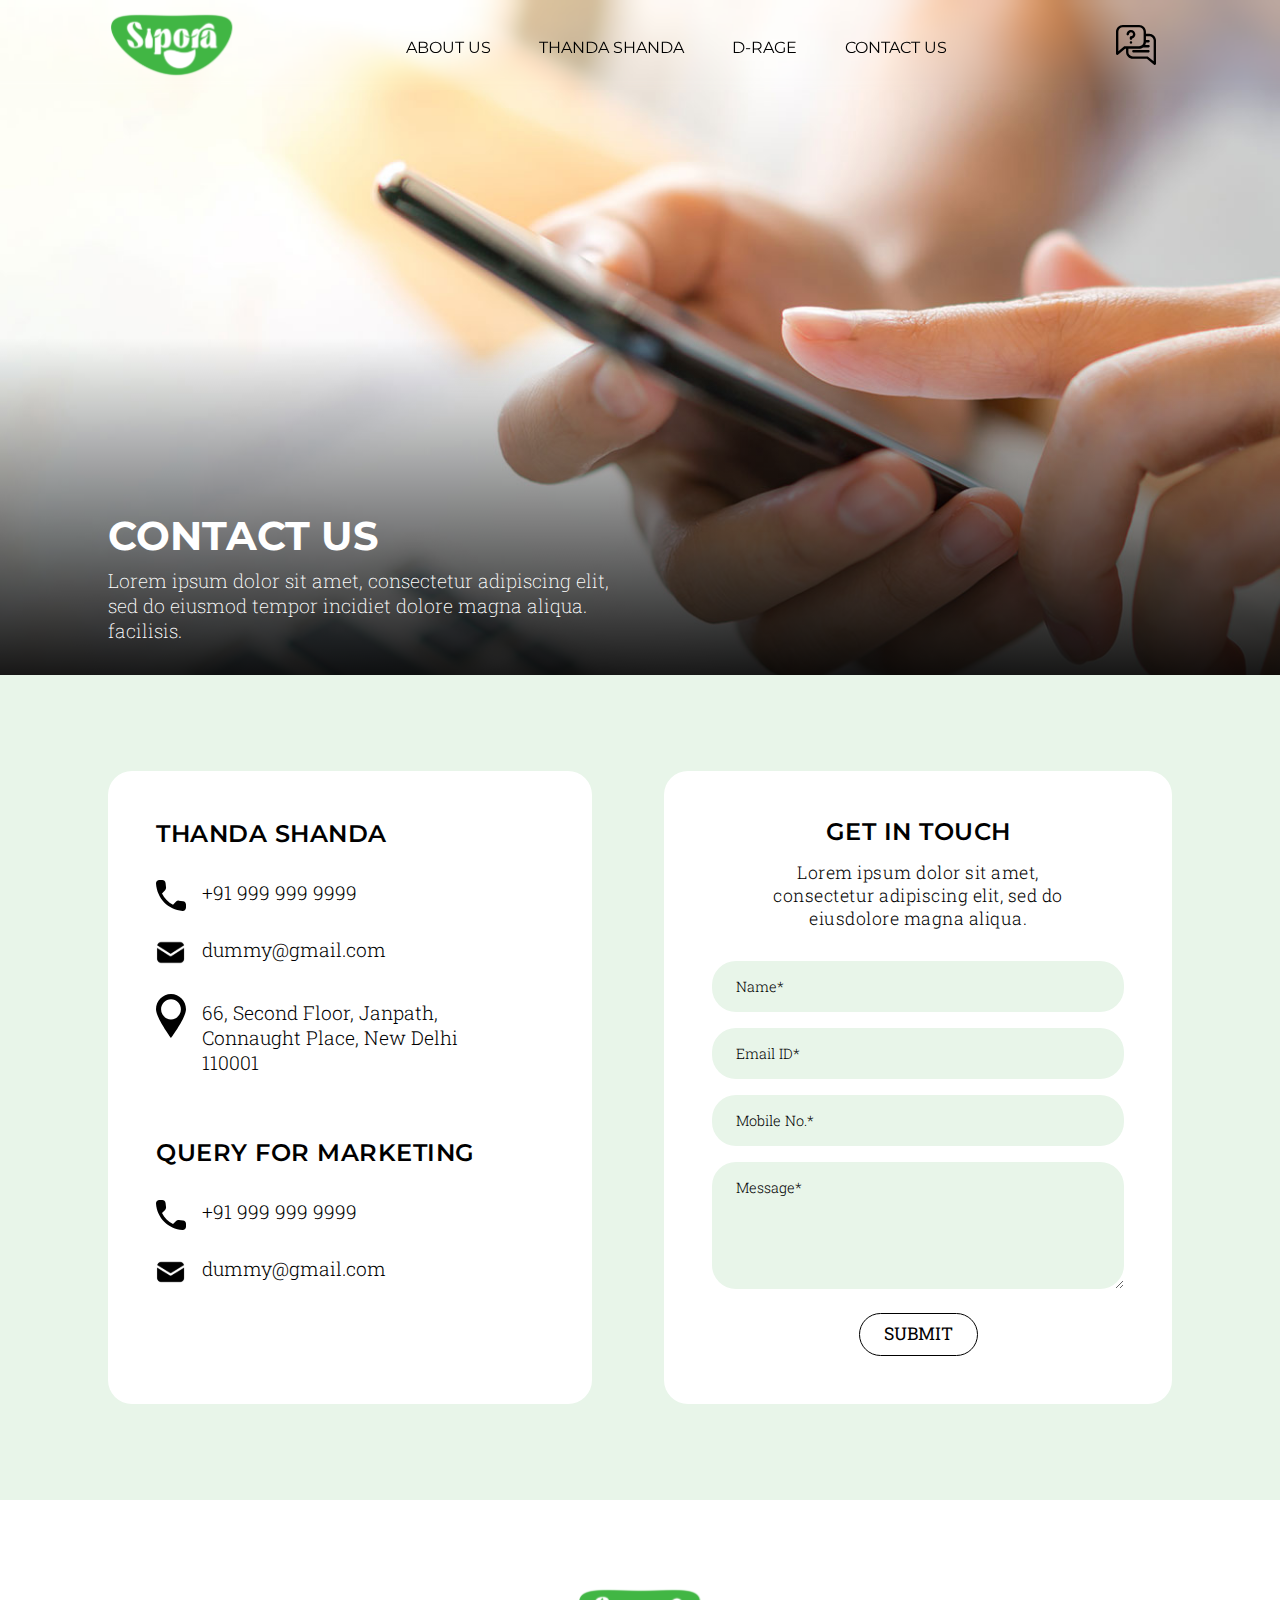
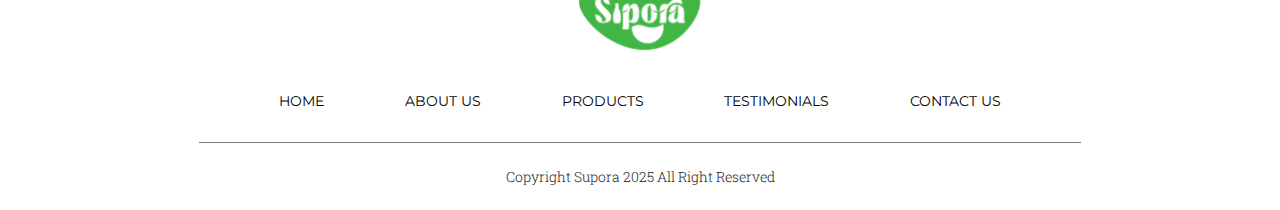
<file: contact-us.html>
<!DOCTYPE html>
<html lang="en">
  <head>
    <meta charset="UTF-8" />
    <meta name="viewport" content="width=device-width, initial-scale=1.0" />
    <title>Contact Us</title>
    <link
      rel="icon"
      type="image/x-icon"
      href="assets/icons/index-navbar-main-logo.svg"
    />
    <link
      rel="stylesheet"
      href="https://cdnjs.cloudflare.com/ajax/libs/font-awesome/6.7.2/css/all.min.css"
      integrity="sha512-Evv84Mr4kqVGRNSgIGL/F/aIDqQb7xQ2vcrdIwxfjThSH8CSR7PBEakCr51Ck+w+/U6swU2Im1vVX0SVk9ABhg=="
      crossorigin="anonymous"
      referrerpolicy="no-referrer"
    />
    <link rel="stylesheet" href="assets/css/bootstrap.min.css" />
    <link rel="stylesheet" href="assets/css/owl.carousel.min.css" />
    <link rel="stylesheet" href="assets/css/owl.theme.default.min.css" />
    <link rel="stylesheet" href="assets/css/aos.css" />
    <link rel="stylesheet" href="assets/css/style.css" />
    <link rel="stylesheet" href="assets/css/responsive.css" />
  </head>
  <body>
    <header>
      <nav
        class="navbar navbar-expand-lg navbar-custom nav-bar-light"
        id="navbar"
      >
        <div class="container-fluid">
          <a class="navbar-brand" href="index.html"
            ><img
              src="assets/icons/index-navbar-main-logo.svg"
              loading="lazy"
              class="img-fluid main-logo"
          /></a>
          <button
            class="navbar-toggler"
            type="button"
            data-bs-toggle="collapse"
            data-bs-target="#navbarSupportedContent1"
            aria-controls="navbarSupportedContent"
            aria-expanded="false"
            aria-label="Toggle navigation"
          >
            <a
              data-bs-toggle="offcanvas"
              href="#offcanvasExample1"
              role="button"
              aria-controls="offcanvasExample1"
              ><span class="navbar-toggler-icon"></span
            ></a>
          </button>
          <div class="collapse navbar-collapse" id="navbarSupportedContent">
            <ul class="navbar-nav m-auto mb-2 mb-lg-0">
              <li class="nav-item">
                <a
                  class="nav-link"
                  aria-current="page"
                  href="index.html#about-us"
                  >About Us</a
                >
              </li>
              <li class="nav-item">
                <a class="nav-link" href="index.html#thanda-shanda"
                  >Thanda Shanda</a
                >
              </li>
              <li class="nav-item">
                <a class="nav-link" href="index.html#d-rage">D-Rage</a>
              </li>
              <li class="nav-item">
                <a class="nav-link" href="contact-us.html">Contact Us</a>
              </li>
            </ul>
            <form class="d-flex">
              <a
                class="nav-link rounded-outlined-btn book-table-btn"
                data-bs-toggle="offcanvas"
                href="#enquiry"
                role="button"
                aria-controls="offcanvasExample"
                ><img
                  src="assets/icons/index-navbar-icons-chat.svg"
                  loading="lazy"
                  class="img-fluid chat-icon"
              /></a>
            </form>
          </div>
        </div>
      </nav>
    </header>
    <div
      class="offcanvas enquiry-custom-side-bar offcanvas-end"
      tabindex="-1"
      id="enquiry"
      aria-labelledby="offcanvasExampleLabel"
    >
      <div class="offcanvas-header d-flex">
        <!-- <h5 class="offcanvas-title" id="offcanvasExampleLabel">Offcanvas</h5> -->
        <button
          type="button"
          class="btn text-reset ms-auto"
          data-bs-dismiss="offcanvas"
          aria-label="Close"
        >
          <i class="fa-solid fa-xmark"></i>
        </button>
      </div>
      <div class="offcanvas-body">
        <div class="main-book-box heading-content">
          <h1>Enquiry Now</h1>
          <p>
            Lorem, ipsum dolor sit amet consectetur adipisicing elit. Excepturi
            a unde laborum eveniet velit eaque vel adipisci illum omnis
            consectetur sed.
          </p>
          <form class="row g-3">
            <div class="col-md-6">
              <input
                type="text"
                class="form-control"
                id="inputEmail4"
                placeholder="Name"
              />
            </div>
            <div class="col-md-6">
              <input
                type="text"
                class="form-control"
                id="inputPassword4"
                placeholder="Phone No."
              />
            </div>
            <div class="col-md-6">
              <input
                type="email"
                class="form-control"
                id="inputEmail4"
                placeholder="Mail"
              />
            </div>

            <div class="col-md-6">
              <input
                type="text"
                class="form-control"
                id="inputAddress"
                placeholder="Message"
              />
            </div>

            <div class="col-12">
              <button
                type="submit"
                class="btn rounded-outlined-btn side-open-menu"
              >
                Submit
              </button>
            </div>
          </form>
        </div>
      </div>
    </div>

    <div
      class="offcanvas offcanvas-end menu-right-side"
      tabindex="-1"
      id="offcanvasExample1"
      aria-labelledby="offcanvasExampleLabel1"
    >
      <div class="offcanvas-header">
        <button
          type="button"
          class="btn-close text-reset"
          data-bs-dismiss="offcanvas"
          aria-label="Close"
        ></button>
      </div>
      <div class="offcanvas-body">
        <div class="header-side-bar">
          <ul class="list-group header-slider-right">
            <li class="active">
              <a href="index.html#about-us">About Us</a>
            </li>
            <li>
              <a href="index.html#thanda_shanda">Thanda Shanda</a>
            </li>
            <li><a href="index.html#d_rage">D-Rage</a></li>
            <li><a href="contact-us.html">Contact Us</a></li>
            <li>
              <a
                class="nav-link rounded-outlined-btn book-table-btn"
                data-bs-toggle="offcanvas"
                href="#enquiry"
                role="button"
                aria-controls="offcanvasExample"
                >Enquiry Now</a
              >
            </li>
            <!-- <li>
              <a href="contact-us.html" class="submit-btn"> Contact Us </a>
            </li> -->
          </ul>
        </div>
      </div>
    </div>

    <section class="contact-us-custom" id="contact-us">
      <div class="container-fluid h-100">
        <div class="row align-items-end h-100">
          <div class="col-md-6">
            <div class="contact-us-box heading-content">
              <h1>Contact Us</h1>
              <p>
                Lorem ipsum dolor sit amet, consectetur adipiscing elit, sed do
                eiusmod tempor incidiet dolore magna aliqua. facilisis.
              </p>
            </div>
          </div>
        </div>
      </div>
    </section>

    <section class="get-in-touch-section section-padding-all" id="get-in-touch">
      <div class="container-fluid">
        <div class="row justify-content-center">
          <div class="col-md-6 pe-md-5 mb-md-0 mb-4">
            <div class="get-in-touch-contact-box">
              <h4>Thanda Shanda</h4>
              <ul class="office-ul-box get-in-touch-ul-box">
                <li>
                  <a href="#"
                    ><span
                      ><img
                        src="assets/icons/contact-us-icon-phone.svg"
                        loading="lazy"
                    /></span>
                    <p class="ms-0">+91 999 999 9999</p>
                  </a>
                </li>
                <li>
                  <a href="#"
                    ><span
                      ><img
                        src="assets/icons/contact-us-icon-mail.svg"
                        loading="lazy"
                    /></span>
                    <p>dummy@gmail.com</p>
                  </a>
                </li>
                <li>
                  <a href=""
                    ><span
                      ><img
                        src="assets/icons/contact-us-icon-add.svg"
                        loading="lazy"
                    /></span>
                    <p class="ms-0">
                      66, Second Floor, Janpath, Connaught Place, New Delhi
                      110001
                    </p>
                  </a>
                </li>
              </ul>
              <h4>Query For Marketing</h4>
              <ul class="marketing-ul-box get-in-touch-ul-box">
                <li>
                  <a href="#"
                    ><span
                      ><img
                        src="assets/icons/contact-us-icon-phone.svg"
                        loading="lazy"
                    /></span>
                    <p>+91 999 999 9999</p>
                  </a>
                </li>
                <li>
                  <a href="#"
                    ><span
                      ><img
                        src="assets/icons/contact-us-icon-mail.svg"
                        loading="lazy"
                    /></span>
                    <p>dummy@gmail.com</p>
                  </a>
                </li>
              </ul>
            </div>
          </div>
          <div class="col-md-6 ps-md-4">
            <div class="get-in-touch-form-container text-center">
              <div class="get-in-touch-form-heading px-md-5 text-center">
                <h2>Get in touch</h2>
                <p>
                  Lorem ipsum dolor sit amet, consectetur adipiscing elit, sed
                  do eiusdolore magna aliqua.
                </p>
              </div>
              <div class="custom-form-box">
                <div class="input-group mb-3">
                  <input
                    type="text"
                    class="form-control"
                    placeholder="Name*"
                    aria-label=""
                    aria-describedby="basic-addon1"
                  />
                </div>
                <div class="input-group mb-3">
                  <input
                    type="email"
                    class="form-control"
                    placeholder="Email ID*"
                    aria-label=""
                    aria-describedby="Email Address"
                  />
                </div>
                <div class="input-group mb-3">
                  <input
                    type="number"
                    class="form-control"
                    placeholder="Mobile No.*"
                  />
                </div>
                <div class="input-group mb-3">
                  <textarea
                    type="text"
                    rows="5"
                    class="form-control"
                    placeholder="Message*"
                    aria-label="Mobile No."
                    aria-describedby=""
                  ></textarea>
                </div>
              </div>

              <div class="get-in-touch-btn-box mt-4">
                <button type="submit" class="get-in-touch-btn btn">
                  Submit
                </button>
              </div>
            </div>

            <!-- <div class=""></div> -->
          </div>
        </div>
      </div>
      <!-- </div> -->
    </section>

    <footer class="footer-custom section-padding-all" id="footer">
      <div class="container-fluid">
        <div class="row justify-content-center">
          <div class="col-md-6">
            <div class="footer-n-logo">
              <a href="index.html"
                ><span
                  ><img
                    src="assets/icons/index-navbar-main-logo.svg"
                    loading="lazy"
                    class="img-fluid" /></span
              ></a>
            </div>
            <!-- <div class="footer-logo-container">
              <div class="logo-ani-line-box">
                <img
                  src="assets/vidoes/index-footer-logo-vid.gif"
                  loading="lazy"
                  class="img-fluid footer-logo"
                />
              </div>
              <div class="logo-ani-img-box">
                <div class="col-md-6">
                  <div class="logo-two-img">
                    <img src="assets/icons/index-navbar-main-logo.svg" loading="lazy" />
                  </div>
                </div>
                <div class="col-md-6">
                  <div class="logo-two-img logo-two-img-2">
                    <img src="assets/icons/index-navbar-main-logo.svg" loading="lazy" />
                    <img src="assets/icons/index-navbar-main-logo.svg" loading="lazy" />
                  </div>
                </div>
              </div>
            </div> -->
          </div>
          <div class="col-md-10">
            <div class="footer-nav-container">
              <div class="footer-nav-box">
                <a href="index.html">Home</a>
                <a href="index.html#about-us">About us</a>
                <a href="#">Products</a>
                <a href="#">Testimonials</a>
                <a href="contact-us.html">Contact Us</a>
              </div>
              <div class="footer-copyright-box">
                <p>Copyright Supora 2025 All Right Reserved</p>
              </div>
            </div>
          </div>
        </div>
      </div>
    </footer>

    <script defer src="assets/js/bootstrap.bundle.min.js"></script>
    <script defer src="assets/js/jquery-3.7.1.min.js"></script>
    <script defer src="assets/js/owl.carousel.min.js"></script>
    <script src="assets/js/aos.js"></script>
    <script>
      AOS.init();
    </script>
    <script defer src="assets/js/script.js"></script>
    <script defer src="assets/js/controller.js"></script>
  </body>
</html>
</file>
<file: assets/css/style.css>
.form-container form h1,.heading-content h1{font:700 3rem var(--primmary-font)}.contact-us-custom,.refresh-custom{background-size:cover;background-repeat:no-repeat}@font-face{font-family:Montserrat;src:url("../fonts/Montserrat/Montserrat-Black.ttf") format("truetype");font-weight:900;font-style:normal}@font-face{font-family:Montserrat;src:url("../fonts/Montserrat/Montserrat-ExtraBold.ttf") format("truetype");font-weight:800;font-style:normal}@font-face{font-family:Montserrat;src:url("../fonts/Montserrat/Montserrat-Bold.ttf") format("truetype");font-weight:700;font-style:normal}@font-face{font-family:Montserrat;src:url("../fonts/Montserrat/Montserrat-SemiBold.ttf") format("truetype");font-weight:600;font-style:normal}@font-face{font-family:Montserrat;src:url("../fonts/Montserrat/Montserrat-Medium.ttf") format("truetype");font-weight:500;font-style:normal}@font-face{font-family:Montserrat;src:url("../fonts/Montserrat/Montserrat-Regular.ttf") format("truetype");font-weight:400;font-style:normal}@font-face{font-family:Montserrat;src:url("../fonts/Montserrat/Montserrat-Light.ttf") format("truetype");font-weight:300;font-style:normal}@font-face{font-family:Montserrat;src:url("../fonts/Montserrat/Montserrat-ExtraLight.ttf") format("truetype");font-weight:200;font-style:normal}@font-face{font-family:Montserrat;src:url("../fonts/Montserrat/Montserrat-Thin.ttf") format("truetype");font-weight:100;font-style:normal}@font-face{font-family:Roboto_Slab;src:url("../fonts/Roboto_Slab/RobotoSlab-Black.ttf") format("truetype");font-weight:900;font-style:normal}@font-face{font-family:Roboto_Slab;src:url("../fonts/Roboto_Slab/RobotoSlab-ExtraBold.ttf") format("truetype");font-weight:800;font-style:normal}@font-face{font-family:Roboto_Slab;src:url("../fonts/Roboto_Slab/RobotoSlab-Bold.ttf") format("truetype");font-weight:700;font-style:normal}@font-face{font-family:Roboto_Slab;src:url("../fonts/Roboto_Slab/RobotoSlab-SemiBold.ttf") format("truetype");font-weight:600;font-style:normal}@font-face{font-family:Roboto_Slab;src:url("../fonts/Roboto_Slab/RobotoSlab-Medium.ttf") format("truetype");font-weight:500;font-style:normal}@font-face{font-family:Roboto_Slab;src:url("../fonts/Roboto_Slab/RobotoSlab-Regular.ttf") format("truetype");font-weight:400;font-style:normal}@font-face{font-family:Roboto_Slab;src:url("../fonts/Roboto_Slab/RobotoSlab-Light.ttf") format("truetype");font-weight:300;font-style:normal}@font-face{font-family:Roboto_Slab;src:url("../fonts/Roboto_Slab/RobotoSlab-ExtraLight.ttf") format("truetype");font-weight:200;font-style:normal}@font-face{font-family:Roboto_Slab;src:url("../fonts/Roboto_Slab/RobotoSlab-Thin.ttf") format("truetype");font-weight:100;font-style:normal}:root{--primmary-font:"Montserrat";--secondary-font:"Roboto_Slab";--primary-leafy-green:#41b644;--priary-soft-graan:#e8f5e9;--black-color:#000000;--white-color:#ffffff}.section-padding-all{padding:6rem}.heading-content p,.thanda-shanda-text-box p{font:300 1.3rem var(--secondary-font)}.heading-content a{border:1px solid var(--black-color);padding:.5rem 1.5rem;text-transform:uppercase;font:400 1.2rem var(--primmary-font);width:fit-content;border-radius:2rem;text-decoration:none;color:var(--black-color);margin-top:1rem;transition:.5s ease-in-out}.form-container .form-btn:hover,.get-in-touch-btn:hover,.heading-content a:hover,.thanda-shanda-text-box a:hover{background-color:var(--black-color);color:var(--white-color)}.form-container .form-control,.form-custom,.get-in-touch-section,.section-quality-custom{background-color:var(--priary-soft-graan)}.form-content a:hover,.quality-img img,.thanda-shanda-slider .owl-next.show:hover,.thanda-shanda-slider .owl-prev.show:hover,header{background-color:transparent}.at-sipora-content span,.footer-nav-box a:hover,.navbar-custom .nav-link:hover{color:var(--primary-leafy-green)}.navbar-custom{padding:0 6rem}.footer-n-logo img,.logo-ani-img-box img,.main-logo{width:8rem}.navbar-custom .nav-link{font:400 1.01rem var(--primmary-font);text-transform:uppercase;color:var(--black-color);margin:0 1rem}.chat-icon{width:2.5rem}header{position:fixed;top:0;left:0;width:100%;z-index:9;backdrop-filter:blur(5px);-webkit-backdrop-filter:blur(10px);transition:.6s ease-in-out}.refresh-custom{background-image:url("../images/index-main-slider-bg-theme.jpg")}.refresh-heading-box{position:absolute;height:100%;z-index:3;display:flex;align-items:center;width:50%;padding-left:7rem}.refresh-heading-box img{width:85%}.refresh-img-box{height:100vh;display:flex;align-items:center}.refresh-bg-img-slider.owl-theme .owl-nav.disabled+.owl-dots{margin-top:10px;position:absolute;right:2rem;bottom:48%;display:flex;flex-direction:column;z-index:4}.refresh-bg-img-slider.owl-theme .owl-dots .owl-dot span{width:2rem;height:2.5px;margin:5px 7px;background:var(--primary-leafy-green);opacity:.3}.owl-theme .owl-dots .owl-dot:hover span,.refresh-bg-img-slider.owl-theme .owl-dots .owl-dot.active span{background:var(--primary-leafy-green);opacity:1}.at-sipora-content{color:var(--black-color);font:300 2rem var(--secondary-font);text-align:center}.at-sipora-content span{font:400 2rem var(--secondary-font)}.quality-box{text-align:center}.quality-box img{width:5rem}.form-container .form-btn,.thanda-shanda-text-box a{text-transform:uppercase;width:fit-content;margin-top:1rem;color:var(--black-color);text-decoration:none}.quality-box h4{padding:.5rem 0;font:600 1.4rem var(--primmary-font);text-transform:uppercase}.get-in-touch-ul-box li a p,.quality-box p{font:300 1.2rem var(--secondary-font)}.footer-logo-container,.thanda-shanda-custom-box{position:relative}.thanda-shanda-text-box{position:absolute;display:flex;flex-direction:column;justify-content:center;height:100%;padding:0 8rem;width:55%}.thanda-shanda-text-box h2{text-transform:uppercase;font:700 1.5rem var(--primmary-font)}.thanda-shanda-text-box h1{text-transform:uppercase;font:700 3.5rem var(--primmary-font);padding:1rem 0}.thanda-shanda-text-box a{border:1px solid var(--black-color);padding:.5rem 1rem;font:400 1rem var(--primmary-font);border-radius:2rem;transition:10ms linear}.thanda-shanda-slider.owl-theme .owl-nav{right:0;display:flex;justify-content:space-between}.d-rage-text-box,.three-sipora-content{flex-direction:column;height:100%;display:flex}.d-rage-text-box p{width:46%;text-align:end}.d-rage-text-box{position:absolute;padding:0 8rem;width:100%;align-items:flex-end}.three-sipora-custom{position:relative;margin:4rem 6rem}.three-sipora-bg-img img{border-radius:3rem}.three-sipora-content{padding-left:3rem;position:absolute;width:53%;justify-content:center}.three-sipora-content h1{text-transform:uppercase;font:700 2.5rem var(--primmary-font)}.three-sipora-content p{padding:1rem 0;font:300 1.1rem var(--secondary-font)}.form-content a,.mail-phone p{font:300 0.9rem var(--secondary-font);margin-bottom:0}.form-container form h1{text-align:center;text-transform:uppercase}.form-container{padding:4rem 2rem;background-color:var(--white-color);border-radius:2rem}.form-container .form-control{padding:1.2rem .7rem 1.2rem 3rem;border-radius:2rem;box-shadow:none;border:none}.form-container input::placeholder{color:var(--black-color);font:300 1.2rem var(--secondary-font)}.form-container .form-btn{border:1px solid var(--black-color);padding:.5rem 1.5rem;font:500 1.2rem var(--primmary-font);border-radius:2rem;transition:.5s ease-in-out}.form-content{width:80%;display:flex;flex-direction:column;height:100%;justify-content:center}.form-content .form-para{padding:1rem 0;margin-bottom:0;font:300 1.2rem var(--secondary-font)}.mail-phone{display:flex;justify-content:space-between}.mail-phone p{padding:1rem 0}.form-content a img,.mail-phone p img{width:2.5rem;margin-right:1rem}.form-content a{border:none;display:flex;align-items:anchor-center;padding:0;text-transform:none}.form-content a:hover{color:var(--black-color)}.footer-custom{padding-bottom:0;padding-top:5rem}.footer-nav-container{display:flex;flex-direction:column;justify-content:center;text-align:center}.footer-nav-box{padding:2rem 0;border-bottom:1px solid #00000088;display:flex;justify-content:space-evenly}.footer-nav-box a{font:400 0.9rem var(--primmary-font);text-transform:uppercase;color:var(--black-color);text-decoration:none}.logo-ani-line-box{width:80%;display:flex;margin:auto}.main-book-box .form-control,.side-open-menu{color:var(--white-color);font:200 0.9rem var(--secondary-font);margin-bottom:1rem;letter-spacing:1px}.logo-two-img-2{padding-top:1rem}.footer-n-logo{display:flex;justify-content:center}.logo-ani-img-box{position:absolute;top:-25%;width:100%;display:flex;flex-direction:column;align-items:center}.footer-copyright-box p{font:300 0.875rem var(--secondary-font);padding:1.5rem 0;margin-bottom:0}.logo-two-img{display:flex;justify-content:center;gap:3rem}.sipora-can-custom{overflow:hidden}.for-phone{display:none!important}.thanda-shanda-enq-btn:hover{cursor:pointer!important}.thanda-shanda-slider.owl-theme .owl-nav{position:absolute;top:0;left:0;width:100%;height:100%;pointer-events:none;z-index:10;display:flex;justify-content:space-between}.thanda-shanda-slider .owl-next,.thanda-shanda-slider .owl-prev{width:60px;height:60px;background-color:rgba(0,0,0,.2);position:absolute;transform:translate(-50%,-50%);opacity:0;display:flex;align-items:center;justify-content:center;cursor:pointer;transition:opacity .2s;pointer-events:auto;z-index:20}.thanda-shanda-slider .owl-next.show,.thanda-shanda-slider .owl-prev.show{opacity:1;pointer-events:auto}.thanda-shanda-slider .owl-next.disable-cursor,.thanda-shanda-slider .owl-prev.disable-cursor{cursor:default!important}.thanda-shanda-slider .owl-next img,.thanda-shanda-slider .owl-prev img{width:4rem;height:4rem}.enquiry-custom-side-bar{width:50%!important;transition:.8s ease-in-out}.enquiry-custom-side-bar.offcanvas.show:not(.hiding){background-color:var(--black-color)}.enquiry-custom-side-bar .offcanvas-body{display:flex;align-items:center;padding:1rem 3rem}.enquiry-custom-side-bar h1{color:var(--white-color)}.enquiry-custom-side-bar p{padding-bottom:2rem;color:var(--white-color)}.enquiry-custom-side-bar button i{font-size:1.5rem;color:var(--white-color)}.main-book-box .form-control{border:none;border-bottom:1px solid #ffffffaa;border-radius:0;line-height:1.25rem;background-color:transparent;box-shadow:none}.side-open-menu{padding:.5rem 2rem;border:1px solid var(--white-color);border-radius:2rem;line-height:1.25rem;transition:.5s ease-in-out}.side-open-menu:hover{background-color:var(--white-color);color:var(--black-color)}.main-book-box .form-control::placeholder{font:200 0.9rem var(--secondary-font);line-height:1.25rem;letter-spacing:1px;color:var(--white-color)!important}.custom-datetime{position:relative;width:100%}.custom-datetime input{padding-left:4rem;appearance:none}.custom-datetime .icon{position:absolute;left:10px;top:50%;transform:translateY(-50%);color:var(--white-color);width:1.5rem}.custom-datetime input::-webkit-calendar-picker-indicator{display:none}.contact-us-custom{background-image:url("../images/contact-us-bg-img.jpg");background-position:center;height:75vh;position:relative;z-index:2}.get-in-touch-contact-box,.get-in-touch-form-container{height:100%;border-radius:1.5rem;background-color:var(--white-color)}.contact-us-custom::before{content:"";height:50%;width:100%;background-image:linear-gradient(transparent,rgba(0,0,0,.9));position:absolute;left:0;bottom:0;z-index:-1}.contact-us-box{padding:0 0 1rem 6rem}.contact-us-box h1{font:700 2.5rem var(--primmary-font);text-transform:uppercase;color:var(--white-color)}.contact-us-box p{font:200 1.2rem var(--secondary-font);color:var(--white-color)}.get-in-touch-contact-box h4,.get-in-touch-form-heading h2{font:600 1.5rem var(--primmary-font);text-transform:uppercase;letter-spacing:.5px}.get-in-touch-contact-box{padding:3rem}.get-in-touch-contact-box h4{color:var(--black-color);padding-bottom:1rem}.get-in-touch-ul-box{list-style:none;padding:0}.get-in-touch-ul-box li{padding:.5rem 0}.get-in-touch-ul-box li a{display:flex;align-items:baseline;text-decoration:none;color:var(--black-color);gap:1rem}.get-in-touch-ul-box li a img{width:1.9rem}.office-ul-box{padding-bottom:1.4375rem;padding-right:5.125rem}.get-in-touch-form-container{padding:3rem}.custom-form-box .form-control,.custom-form-box .form-select{background-color:var(--priary-soft-graan);border-radius:1.5rem;padding:1rem 1.5rem}.custom-form-box .form-control::placeholder,.custom-form-box .form-control:focus,.custom-form-box .form-control[type=email],.custom-form-box .form-control[type=number],.custom-form-box .form-control[type=text]{box-shadow:none;border:none;font:300 0.9rem var(--secondary-font);color:var(--black-color);background-color:var(--priary-soft-graan)}.custom-form-box .form-controlinput::-ms-input-placeholder{color:var(--black-color)}.get-in-touch-btn{border:1px solid var(--black-color);background-color:var(--white-color);border-radius:2rem;padding:.5rem 1.5rem .64rem;color:var(--black-color);font:400 1.1rem var(--secondary-font);text-transform:uppercase;transition:.6s ease-in-out}.get-in-touch-form-heading h2{line-height:1.625rem;color:var(--black-color);padding-bottom:.5rem;transition:.8s ease-in-out!important}.get-in-touch-form-heading p{font:300 1.1rem var(--secondary-font);letter-spacing:.5px;color:var(--black-color);padding-bottom:.9375rem}
</file>
<file: assets/css/responsive.css>
@media only screen and (max-width:600px){.get-in-touch-ul-box li a,.header-slider-right li a,.res-thanda-shanda-text-box a{text-decoration:none;color:var(--black-color)}.section-padding-all{padding:4rem 1rem}.form-container form h1,.heading-content h1{font:700 1.5rem var(--primmary-font)}.form-content a .form-element,.heading-content p{font:300 1rem var(--secondary-font)}.heading-content a{border:1px solid var(--black-color);padding:.3rem 1rem;text-transform:uppercase;font:400 1rem var(--primmary-font);width:fit-content;border-radius:1rem;text-decoration:none;color:var(--black-color);margin-top:1rem;transition:.5s ease-in-out}.heading-content a:hover{background-color:var(--black-color);color:var(--white-color)}.main-logo{width:6rem}.navbar-toggler{border:none}#thanda_shanda{scroll-margin-top:6rem!important}#about-us,#d_rage{scroll-margin-top:6rem}.header-slider-right li{list-style-type:none;padding-bottom:1rem;text-align:center}.header-slider-right li a{font:400 1.375rem var(--primmary-font)}.navbar-custom{padding:0}.at-sipora-content p,.at-sipora-content span{font:400 1.5rem var(--secondary-font)}.quality-box h4{font:600 1rem var(--primmary-font)}.quality-box p{font:300 0.875rem var(--secondary-font)}.quality-box img{width:3rem}.thanda-shanda-slider.owl-carousel .owl-nav button.owl-next img,.thanda-shanda-slider.owl-carousel .owl-nav button.owl-prev img{width:3rem;display:none}.thanda-shanda-text-box h2{font:700 1.2rem var(--primmary-font);padding-top:3rem}.thanda-shanda-text-box{height:100%;padding:0 1rem;width:100%;justify-content:flex-start;align-items:center}.res-thanda-shanda-text-box h1,.thanda-shanda-text-box h1{margin-top:0;font:700 1.5rem var(--primmary-font);padding:0}.res-thanda-shanda-text-box p,.thanda-shanda-text-box p{font:300 1rem var(--secondary-font);width:100%;text-align:center}.thanda-shanda-text-box a{font:400 1rem var(--primmary-font);padding:.5rem 1rem;margin-top:0}.d-rage-text-box,.enquiry-custom-side-bar,.menu-right-side{width:100%!important}.three-sipora-bg-img img{border-radius:0;width:100%}.form-content h1,.three-sipora-content h1,.three-sipora-content p{text-align:center}.form-content a{font:300 0.7rem var(--secondary-font);margin-bottom:0;border:none;display:flex;align-items:baseline;padding:0 0 0 1rem;text-transform:none}.form-content a:hover{background-color:transparent;color:var(--black-color)}.form-content a img{width:2rem;margin-right:.5rem}.form-content{width:100%;margin-bottom:1rem;justify-content:flex-start}.form-content .form-para{padding:.5rem 0;text-align:center}.mail-phone{flex-direction:column}.form-container{margin-top:1rem;padding:1rem;background-color:var(--white-color);border-radius:1.5rem}.form-container .form-control{padding:1rem .5rem 1rem 2rem;border-radius:2rem}.form-container input::placeholder{font:400 1rem var(--secondary-font)}.form-container .form-btn{font:500 1rem var(--primmary-font)}.logo-ani-img-box img{width:4rem}.footer-copyright-box p{padding:1rem 0}.footer-nav-box{padding:1rem 0;border-bottom:none;display:flex;flex-direction:column;gap:1rem;border-bottom:1px solid var(--black-color)}.three-sipora-custom{margin:0}.for-desktop{display:none!important}.for-phone{display:block!important}.refresh-heading-box img{width:75%}.refresh-custom{background-image:url("../images/index-res-main-slider-bg-theme.jpg")}.refresh-img-box{height:85vh;align-items:self-end;padding-bottom:3rem}.refresh-heading-box{height:auto;width:95%;top:16%;padding-left:0;justify-content:center}.thanda-shanda-slider.owl-theme .owl-nav{position:absolute;bottom:25%}.three-sipora-content{justify-content:flex-start;align-items:center;width:100%;top:2rem;left:0;padding:0 1rem}.enquiry-custom-side-bar p,.footer-custom{padding-bottom:0}.three-sipora-content p{padding:0;margin-bottom:0}.footer-custom{padding-top:1.5rem}.form-add-spaces{margin-right:.5rem}.form-add-spaces img{width:3.25rem!important}.enquiry-custom-side-bar .offcanvas-body{align-items:flex-start;padding:1rem}.contact-us-box{padding:0 0 1rem 1rem}.get-in-touch-form-container{padding:2rem 1rem}.get-in-touch-contact-box{padding:2rem 1rem 0;display:flex;flex-direction:column}.get-in-touch-ul-box li a{display:flex;align-items:baseline;gap:1rem;padding-left:1rem}.contact-us-custom{background-image:url(../images/res-contact-us-bg-img.jpg)}.office-ul-box{padding-bottom:0;padding-right:0}.get-in-touch-contact-box h4{font:600 1.2rem var(--primmary-font);text-align:center}.get-in-touch-ul-box li a img{width:1.5rem}.get-in-touch-btn{font:400 1rem var(--secondary-font)}.refresh-bg-img-slider.owl-theme .owl-nav.disabled+.owl-dots{margin-top:10px;position:absolute;right:0;bottom:1.5rem;display:block;width:100%}.refresh-bg-img-slider.owl-theme .owl-dots .owl-dot span{width:.5rem;height:.5rem;margin:0 .5rem}.three-sipora-content h1{padding-top:.7rem}.res-thanda-shanda-slider-first{background-image:url("../images/index-res-thanda-shanda-rage-bg-theme.jpg");background-repeat:no-repeat;background-size:cover}.res-thanda-shanda-text-box{display:flex;flex-direction:column;align-items:center}.res-thanda-shanda-text-box h2{font:700 1.2rem var(--primmary-font)}.res-thanda-shanda-text-box a{font:400 1rem var(--primmary-font);padding:.5rem 1rem;margin-top:0;border:1px solid var(--black-color);text-transform:uppercase;width:fit-content;border-radius:2rem;transition:10ms linear}.thanda-shanda-png-img{width:70%!important}.thanda-shanda-img-box{display:flex;justify-content:center}.res-thanda-shanda-slider-second{background-image:url("../images/index-res-d-rage-bg-theme.jpg");background-repeat:no-repeat;background-size:cover}.thanda-shanda-res-slider-btn-color.owl-theme .owl-dots .owl-dot span{background:var(--primary-leafy-green)!important;opacity:.3}.thanda-shanda-res-slider-btn-color.owl-theme .owl-dots .owl-dot.active span,.thanda-shanda-res-slider-btn-color.owl-theme .owl-dots .owl-dot:hover span{background:var(--primary-leafy-green)!important;opacity:1}.owl-theme .owl-nav,.thanda-shanda-res-slider-btn-color.owl-theme .owl-dots{position:absolute;width:100%}.at-sipora-custom{padding:5rem 1rem}}@media (min-width:768px){.thanda-shanda-slider,.thanda-shanda-slider *{cursor:none!important}}@media (max-width:1030px) and (min-width:990px){.navbar-custom .nav-link{font:400 0.9rem var(--primmary-font)}.three-sipora-content h1{font:700 1.5rem var(--primmary-font)}.mail-phone{flex-direction:column}span.form-add-spaces{margin-right:1rem}span.form-add-spaces img{width:3.5rem}}@media (max-width:3100px) and (min-width:2125px){.three-sipora-bg-img img{width:100%}}@media (max-width:1000px) and (min-width:600px){.get-in-touch-ul-box li a,.header-slider-right li a,.res-thanda-shanda-text-box a{text-decoration:none;color:var(--black-color)}.section-padding-all{padding:3rem 1rem}.form-container form h1,.heading-content h1{font:700 1.5rem var(--primmary-font)}.form-content a .form-element,.heading-content p{font:300 1rem var(--secondary-font)}.heading-content a{border:1px solid var(--black-color);padding:.3rem 1rem;text-transform:uppercase;font:400 1rem var(--primmary-font);width:fit-content;border-radius:1rem;text-decoration:none;color:var(--black-color);margin-top:1rem;transition:.5s ease-in-out}.heading-content a:hover{background-color:var(--black-color);color:var(--white-color)}.main-logo{width:6rem}.navbar-toggler{border:none}.header-slider-right li{list-style-type:none;padding-bottom:1rem;text-align:center}.header-slider-right li a{font:400 1.375rem var(--primmary-font)}.navbar-custom{padding:0}.at-sipora-content p,.at-sipora-content span{font:400 1.5rem var(--secondary-font)}.quality-box h4{font:600 1rem var(--primmary-font)}.quality-box p{font:300 0.875rem var(--secondary-font)}.quality-box img{width:3rem}.thanda-shanda-slider.owl-carousel .owl-nav button.owl-next img,.thanda-shanda-slider.owl-carousel .owl-nav button.owl-prev img{width:3rem;display:none}.thanda-shanda-text-box h2{font:700 1.2rem var(--primmary-font);padding-top:3rem}.thanda-shanda-text-box{height:100%;padding:0 1rem;width:100%;justify-content:flex-start;align-items:center}.res-thanda-shanda-text-box h1,.thanda-shanda-text-box h1{margin-top:0;font:700 1.5rem var(--primmary-font);padding:0}.res-thanda-shanda-text-box p,.thanda-shanda-text-box p{font:300 1rem var(--secondary-font);width:100%;text-align:center}.thanda-shanda-text-box a{font:400 1rem var(--primmary-font);padding:.5rem 1rem;margin-top:0}.d-rage-text-box,.enquiry-custom-side-bar,.menu-right-side{width:100%!important}.three-sipora-bg-img img{border-radius:0;width:100%}.form-content h1,.three-sipora-content h1,.three-sipora-content p{text-align:center}.form-content a{font:300 0.7rem var(--secondary-font);margin-bottom:0;border:none;display:flex;align-items:baseline;padding:0 0 0 1rem;text-transform:none}.form-content a:hover{background-color:transparent;color:var(--black-color)}.form-content a img{width:2rem;margin-right:.5rem}.form-content{width:100%;margin-bottom:1rem;justify-content:flex-start}.form-content .form-para{padding:.5rem 0;text-align:center}.mail-phone{flex-direction:column}.form-container{margin-top:1rem;padding:1rem;background-color:var(--white-color);border-radius:1.5rem}.form-container .form-control{padding:1rem .5rem 1rem 2rem;border-radius:2rem}.form-container input::placeholder{font:400 1rem var(--secondary-font)}.form-container .form-btn{font:500 1rem var(--primmary-font)}.logo-ani-img-box img{width:4rem}.footer-copyright-box p{padding:1rem 0}.footer-nav-box{padding:1rem 0;border-bottom:none;display:flex;flex-direction:column;gap:1rem;border-bottom:1px solid var(--black-color)}.three-sipora-custom{margin:0}.for-desktop{display:none!important}.for-phone{display:block!important}.refresh-heading-box img{width:50%}.refresh-custom{background-image:url("../images/index-res-main-slider-bg-theme.jpg")}.refresh-img-box{height:85vh;align-items:self-end;padding-bottom:3rem;justify-content:center;width:100%}.refresh-img-box img{width:50%!important}.refresh-heading-box{height:auto;width:95%;top:16%;padding-left:0;justify-content:center}.thanda-shanda-slider.owl-theme .owl-nav{position:absolute;bottom:25%}.three-sipora-content{justify-content:flex-start;align-items:center;width:100%;top:2rem;left:0;padding:0 1rem}.enquiry-custom-side-bar p,.footer-custom{padding-bottom:0}.three-sipora-content p{padding:0;margin-bottom:0}.footer-custom{padding-top:1.5rem}.form-add-spaces{margin-right:.5rem}.form-add-spaces img{width:3.25rem!important}.enquiry-custom-side-bar .offcanvas-body{align-items:flex-start;padding:1rem}.contact-us-box{padding:0 0 1rem 1rem}.get-in-touch-form-container{padding:2rem 1rem}.get-in-touch-contact-box{padding:2rem 1rem 0;display:flex;flex-direction:column}.get-in-touch-ul-box li a{display:flex;align-items:baseline;gap:1rem;padding-left:1rem}.contact-us-custom{background-image:url(../images/res-contact-us-bg-img.jpg)}.office-ul-box{padding-bottom:0;padding-right:0}.get-in-touch-contact-box h4{font:600 1.2rem var(--primmary-font);text-align:center}.get-in-touch-ul-box li a img{width:1.5rem}.get-in-touch-btn{font:400 1rem var(--secondary-font)}.refresh-bg-img-slider.owl-theme .owl-nav.disabled+.owl-dots{margin-top:10px;position:absolute;right:0;bottom:1.5rem;display:block;width:100%}.refresh-bg-img-slider.owl-theme .owl-dots .owl-dot span{width:.5rem;height:.5rem;margin:0 .5rem}.three-sipora-content h1{padding-top:5rem}.form-content.heading-content.aos-init.aos-animate{justify-content:center}.res-thanda-shanda-slider-first{background-image:url("../images/index-res-thanda-shanda-rage-bg-theme.jpg");background-repeat:no-repeat;background-size:cover}.res-thanda-shanda-text-box{display:flex;flex-direction:column;align-items:center}.res-thanda-shanda-text-box h2{font:700 1.2rem var(--primmary-font)}.res-thanda-shanda-text-box a{font:400 1rem var(--primmary-font);padding:.5rem 1rem;margin-top:0;border:1px solid var(--black-color);text-transform:uppercase;width:fit-content;border-radius:2rem;transition:10ms linear}.thanda-shanda-png-img{width:80%!important}.thanda-shanda-img-box{display:flex;justify-content:center}.res-thanda-shanda-slider-second{background-image:url("../images/index-res-d-rage-bg-theme.jpg");background-repeat:no-repeat;background-size:cover}.thanda-shanda-res-slider-btn-color.owl-theme .owl-dots .owl-dot span{background:var(--primary-leafy-green)!important;opacity:.3}.thanda-shanda-res-slider-btn-color.owl-theme .owl-dots .owl-dot.active span,.thanda-shanda-res-slider-btn-color.owl-theme .owl-dots .owl-dot:hover span{background:var(--primary-leafy-green)!important;opacity:1}.owl-theme .owl-nav,.thanda-shanda-res-slider-btn-color.owl-theme .owl-dots{position:absolute;width:100%}.at-sipora-custom{padding:5rem 1rem}}
</file>
